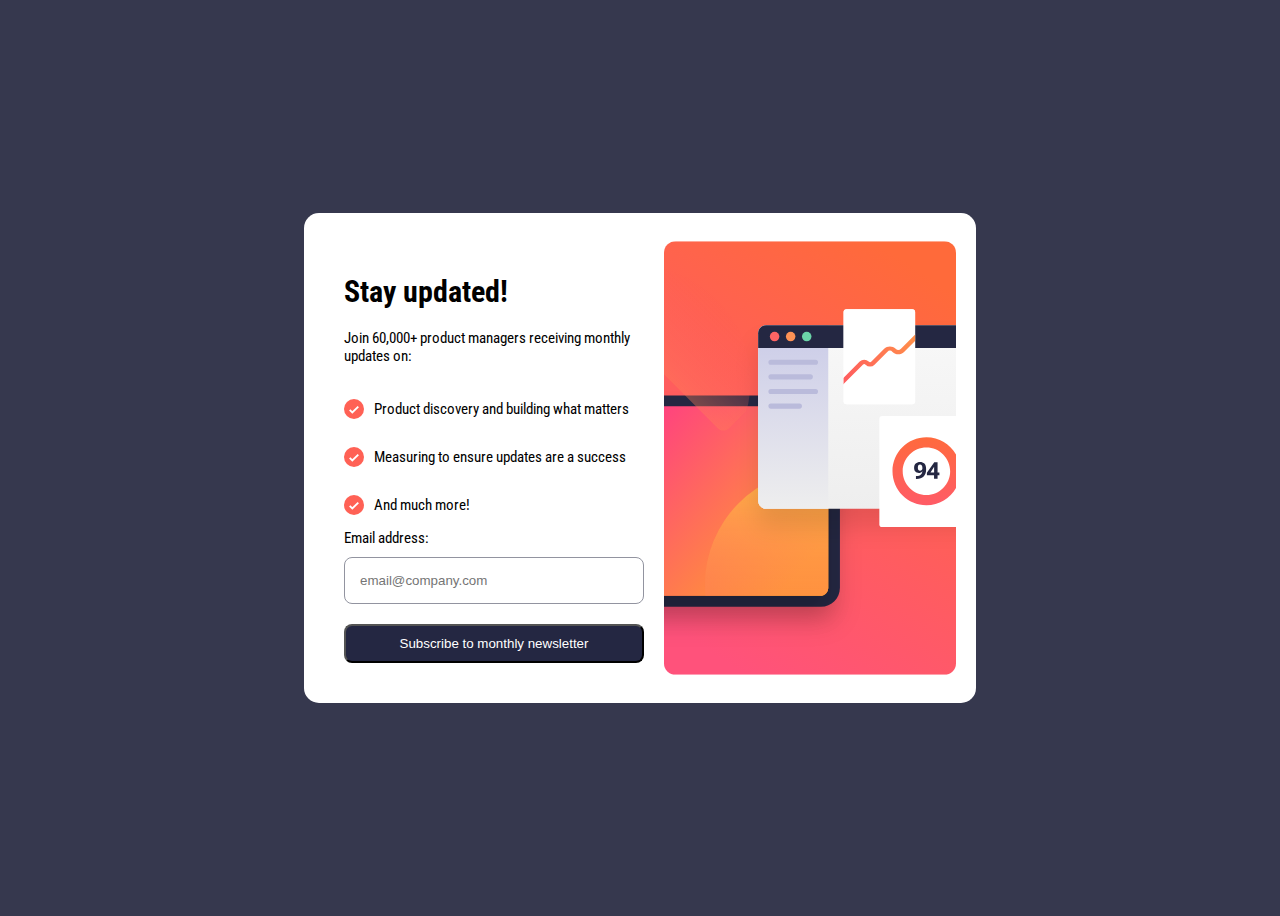
<file: index.html>
<!DOCTYPE html>
<html lang="en">
<head>
  <meta charset="UTF-8">
  <meta name="viewport" content="width=device-width, initial-scale=1.0"> <!-- displays site properly based on user's device -->

  <link rel="icon" type="image/png" sizes="32x32" href="./assets/images/favicon-32x32.png">
  <link rel="stylesheet" type="text/css" href="assets/css/styles.css">
  <link rel="preconnect" href="https://fonts.googleapis.com">
  <link rel="preconnect" href="https://fonts.gstatic.com" crossorigin>
  <link href="https://fonts.googleapis.com/css2?family=Outfit:wght@100;400&family=Roboto+Condensed&display=swap" rel="stylesheet">
  <script src="https://code.jquery.com/jquery-3.7.0.js" integrity="sha256-JlqSTELeR4TLqP0OG9dxM7yDPqX1ox/HfgiSLBj8+kM=" crossorigin="anonymous"></script>

  <script src="assets/js/scripts.js" defer></script>
  
  <title>Newsletter sign-up form with success message</title>

</head>
<body>
	
	<main>
		<div class="imgmob"><img src="assets/images/illustration-sign-up-mobile.svg" alt=""></div>
		<div class="content">
			<header>
				<h1>Stay updated!</h1>
			</header>
			Join 60,000+ product managers receiving monthly updates on:</p>
			<div class="features">
				<div>
					<img src="assets/images/icon-list.svg" alt="">
					<p>Product discovery and building what matters</p>
				</div>
				<div>
					 <img src="assets/images/icon-list.svg" alt="">
					 <p>Measuring to ensure updates are a success</p>
				</div>
				<div>
					<img src="assets/images/icon-list.svg" alt="">
					<p>And much more!</p>
				</div>
			</div>
			<!-- Sign-up form start -->
			<div class="form">
				<form method="POST">
					<div id="labeldiv">
						<label for="inp">Email address:</label><div id="msg"></div>
					</div>
					<input type="text" id="inp" name="email" placeholder="email@company.com" />
					<button id="btn">Subscribe to monthly newsletter</button>
				</form>
			</div>
			<!-- Sign-up form end -->
		</div>
		<div class="imgdsk"><img src="assets/images/illustration-sign-up-desktop.svg" alt=""></div>
		
	</main>
	
	<div class="card" id="success">
		<img src="assets/images/icon-list.svg" alt="success icon">
			<header>
				<h1>Thanks for subscribing!</h1>
			</header>
			<p>A confirmation email has been sent to <span id="email">johnnykeig@gmail.com</span>. Please open it and click the button inside to confirm your subscription. </p>
			<button id="dismiss">Dismiss Message</button>
	</div>

</body>
</html>
</file>
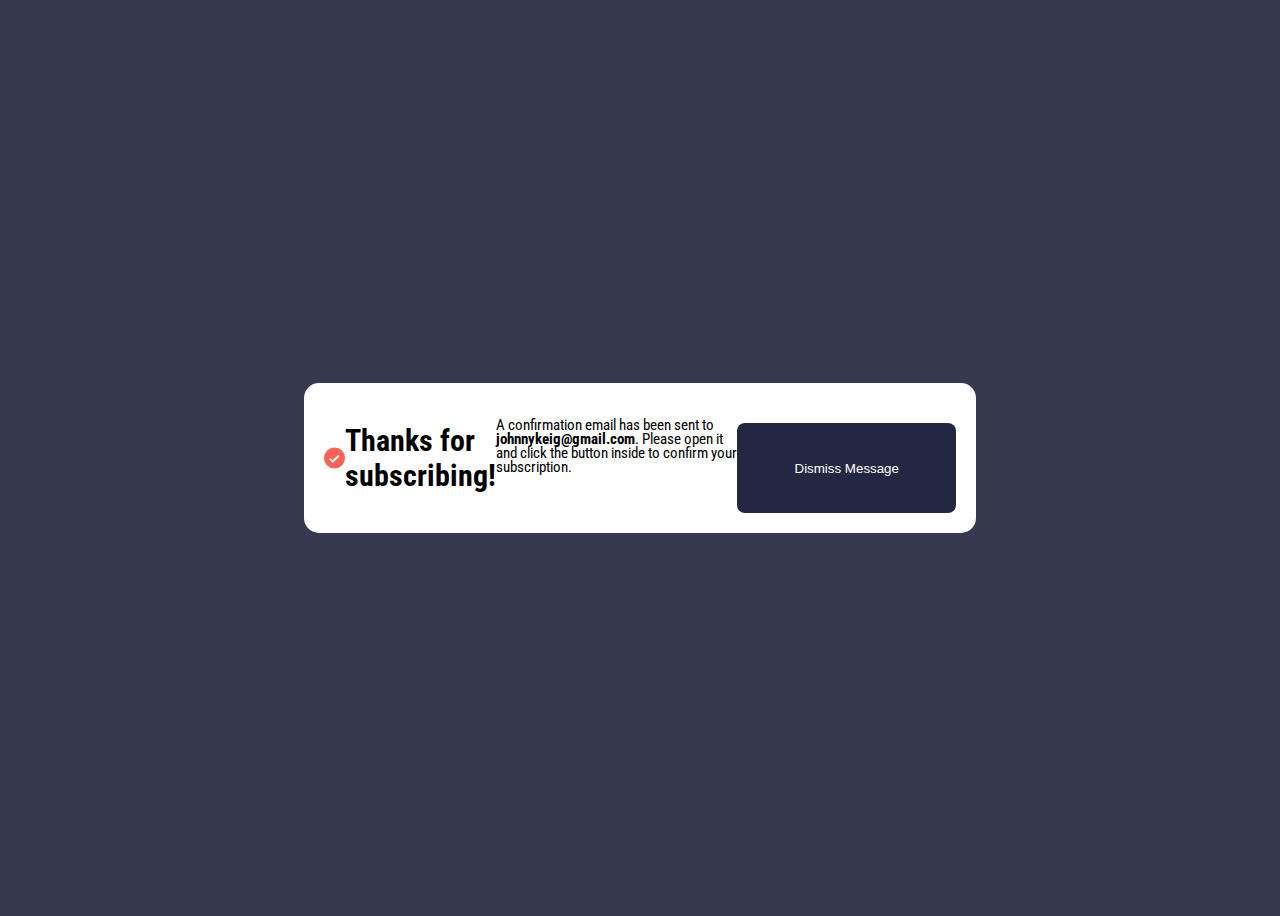
<file: success.html>
<!DOCTYPE html>
<html lang="en">
<head>
  <meta charset="UTF-8">
  <meta name="viewport" content="width=device-width, initial-scale=1.0"> <!-- displays site properly based on user's device -->

  <link rel="icon" type="image/png" sizes="32x32" href="./assets/images/favicon-32x32.png">
  <link rel="stylesheet" type="text/css" href="assets/css/styles.css">
  <link rel="preconnect" href="https://fonts.googleapis.com">
  <link rel="preconnect" href="https://fonts.gstatic.com" crossorigin>
  <link href="https://fonts.googleapis.com/css2?family=Outfit:wght@100;400&family=Roboto+Condensed&display=swap" rel="stylesheet">
  <script src="https://code.jquery.com/jquery-3.7.0.js" integrity="sha256-JlqSTELeR4TLqP0OG9dxM7yDPqX1ox/HfgiSLBj8+kM=" crossorigin="anonymous"></script>

  <script type="text/javascript" src="assets/js/scripts.js" defer></script>
  
  <title>Newsletter sign-up form with success message</title>

</head>
<body>
	<main role="card" id="success">
			<img src="assets/images/icon-list.svg" alt="success icon">
			<header>
				<h1>Thanks for subscribing!</h1>
			</header>
			<p>A confirmation email has been sent to <span id="email">johnnykeig@gmail.com</span>. Please open it and click the button inside to confirm your subscription. </p>
			<button id="dismiss">Dismiss Message</button>
	</main>


</body>
</html>
</file>
<file: assets/css/styles.css>
body {
	font-family: 'Roboto Condensed', sans-serif;
	font-size: 15px;
	background-color: hsl(235, 18%, 26%);
	display: flex;
	min-height: 100vh;
	align-items: center;
	justify-content: center;
}

p {
	vertical-align: middle;
	line-height: 14px;
}
main {
	display: flex;
	width: 50%;
	margin: auto;
	background-color: hsl(0, 0%, 100%);
	border-radius: 15px;
	padding: 20px;
}

.content {
	flex-basis: 100%;
  max-width: 300px;
  background-color: hsl(0, 0%, 100%);
  border-radius: 15px;
  padding: 20px;
}


.features {
  display: flex;
  flex-wrap: wrap;
  justify-content: justify;
  margin-top: 20px;
}

.features div {
  display: flex;
  align-items: center;
  margin: 2px 0px;
}

.features img {
  width: 20px;
  margin-right: 10px;
}

.form input {
	margin-top: 10px;
	width: 100%;
	padding: 15px;
	box-sizing: border-box;
	border: 1px solid hsl(231, 7%, 60%);
	border-radius: 8px;
}

#btn {
	width: 100%;
	padding: 10px;
	margin-top: 20px;
	border-radius: 8px;
	background-color: hsl(234, 29%, 20%);
	color: hsl(0, 0%, 100%);
	cursor: pointer;
}

#btn:hover {
	background-color: hsl(6, 95%, 69%);
	box-shadow: 0 5px 12px 0 hsl(4, 80%, 60%);
	border: 0;
}

.imgdsk img {
	display: block;
	width: 100%;
	height: 100%;
}

.imgmob {
	display: none;
}

#labeldiv {
	display: flex;
}
#labeldiv #msg {
	font-size: 0.7em;
	display: far-right;
}


.card {
	background-color: hsl(0, 0%, 100%);
	width: 24vw;
	margin: auto;
	background-color: hsl(0, 0%, 100%);
	border-radius: 15px;
	padding: 40px;
	display: none;
	
}


.card h1 {
	font-size: 2.5em;
	line-height: 1em;
}


.card p {
	line-height: 1.2em;
	font-size: 1em;
}


.card img {
	width:20%;
}

#email {
	display: inline;
	font-weight: bold;
}

#dismiss {
	width: 100%;
	padding: 15px;
	border: 0;
	border-radius: 8px;
	background-color: hsl(234, 29%, 20%);
	color: hsl(0, 0%, 100%);
	margin-top: 20px;
}

#dismiss:hover {
	background-color: hsl(6, 95%, 69%);
	box-shadow: 0 5px 12px 0 hsl(4, 80%, 60%);
	border: 0;
	cursor: pointer;
}


/* Extra small devices (phones, 600px and down) */
@media only screen and (max-width: 600px) {  

   main {
	display: block;
	width: 80%;
	background-color: hsl(0, 0%, 100%);
	border-radius: 0 0 15px 15px;
}    

.imgdsk {
	display: none;
}

.imgmob {
	display: block;
	width: 110%;
	margin-left: -20px;
}

.imgmob img {
	width: 100%;
	margin-top: -21px;
	object-fit: cover;
	float: inherit;
}
	
.img img {
	background: url('assets/images/illustration-sign-up-mobile.svg');
	position: relative;
	width: cover;
	height: 30%;
}

.content {
  min-width: 300px;
  background-color: hsl(0, 0%, 100%);
  border-radius: 15px;
  padding: 20px;
}

  

.card {
	background-color: hsl(0, 0%, 100%);
	width: 1000%;
	height: 100vh;
	border-radius: 0;
	background-color: hsl(0, 0%, 100%);
	display: none;
	
}


.card h1 {
	font-size: 2em;
}

.card p {
	line-height: 1.2em;
	font-size: 1.2em;
}


.card img {
	margin-top: 40px;
	width:15%;
}

#dismiss {
	margin-top: 50vh;
}

}

/* Small devices (portrait tablets and large phones, 600px and up) */
@media only screen and (min-width: 600px) {  

   /* Your CSS Code for this device size */    

}
</file>
